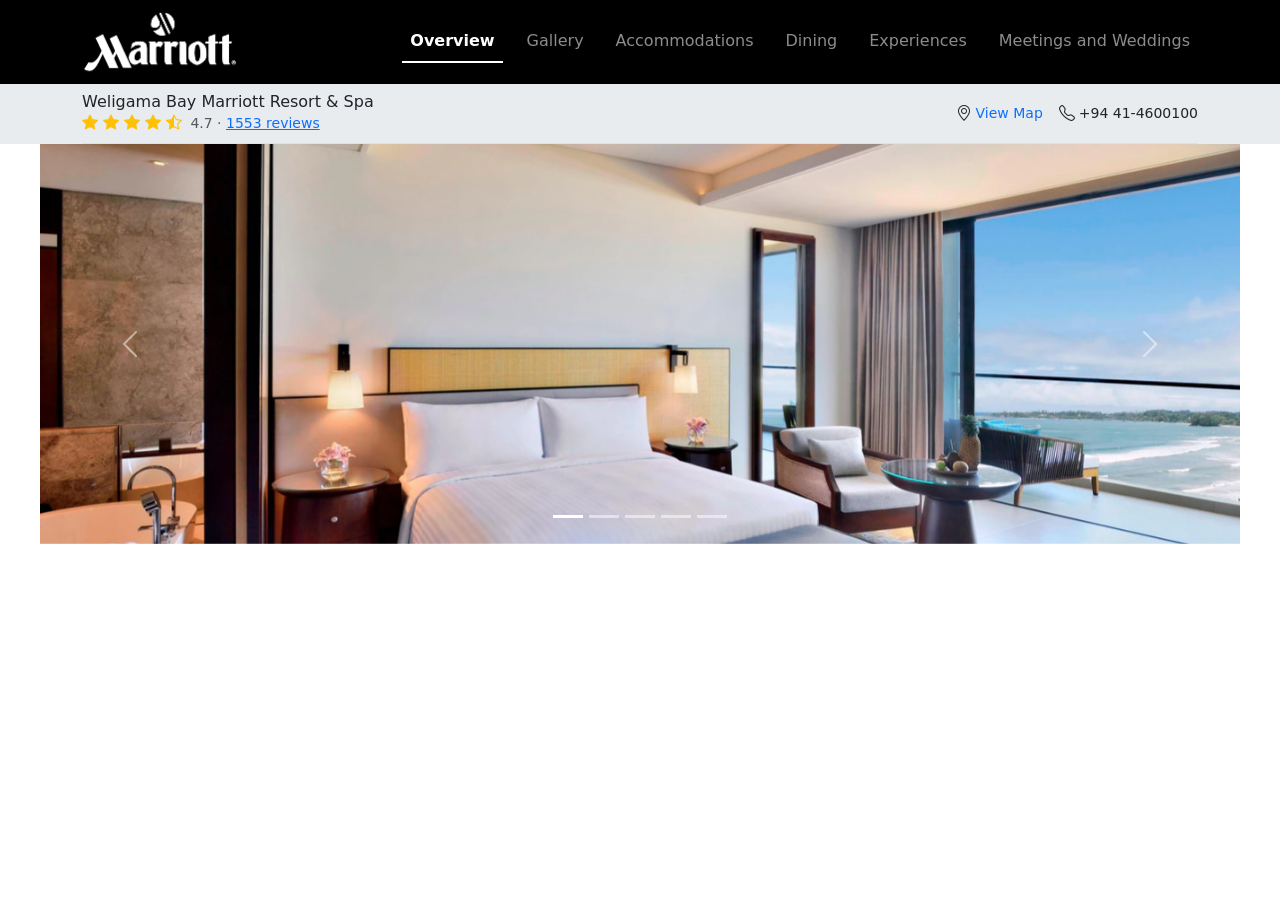
<file: website.html>
<!doctype html>
<html lang="en">
<head>
    <meta charset="utf-8">
    <meta name="viewport" content="width=device-width, initial-scale=1">
    <title>Marriott Hotel</title>
    <link href="https://cdn.jsdelivr.net/npm/bootstrap@5.3.7/dist/css/bootstrap.min.css" rel="stylesheet" integrity="sha384-LN+7fdVzj6u52u30Kp6M/trliBMCMKTyK833zpbD+pXdCLuTusPj697FH4R/5mcr" crossorigin="anonymous">
    <link href="https://cdn.jsdelivr.net/npm/bootstrap-icons/font/bootstrap-icons.css" rel="stylesheet">
</head>
<body>


<nav class="navbar navbar-expand-lg navbar-dark bg-black">
    <div class="container align-items-center">
        <!--Logo. *add link for href later -->
        <a class="navbar-brand" href="#" style="margin-top:-10px; margin-bottom:-12px;">
            <img src="/assets/images/marriottblackandwhite.png"
                 alt="Marriott header Logo"
                 style="height:80px; width:auto;">
        </a>

        <button class="navbar-toggler" type="button" data-bs-toggle="collapse" data-bs-target="#navbarNav"
                aria-controls="navbarNav" aria-expanded="false" aria-label="Toggle navigation">
            <span class="navbar-toggler-icon"></span>
        </button>

        <!-- header Navbar list here add kinks to href  -->
        <div class="collapse navbar-collapse justify-content-end" id="navbarNav">
            <ul class="navbar-nav nav-underline">
                <li class="nav-item">
                    <a class="nav-link active" aria-current="page" href="#">Overview</a>
                </li>
                <li class="nav-item">
                    <a class="nav-link" href="#">Gallery</a>
                </li>
                <li class="nav-item">
                    <a class="nav-link" href="#">Accommodations</a>
                </li>
                <li class="nav-item">
                    <a class="nav-link" href="#">Dining</a>
                </li>
                <li class="nav-item">
                    <a class="nav-link" href="#">Experiences</a>
                </li>
                <li class="nav-item">
                    <a class="nav-link" href="#">Meetings and Weddings</a>
                </li>
            </ul>
        </div>
    </div>
</nav>
<!--2nd head-->
<div class="bg-body-secondary" style="height:60px;">
    <div class="container h-100">
        <div class="d-flex justify-content-between align-items-center border-bottom h-100">
            <div class="d-flex flex-column justify-content-center">
                <h6 class="mb-0">Weligama Bay Marriott Resort & Spa</h6>
                <div class="d-flex align-items-center">
                    <div class="text-warning me-2">
                        <i class="bi bi-star-fill"></i>
                        <i class="bi bi-star-fill"></i>
                        <i class="bi bi-star-fill"></i>
                        <i class="bi bi-star-fill"></i>
                        <i class="bi bi-star-half"></i>
                    </div>


                    <span class="text-muted small">4.7 · <a  href="https://www.booking.com/reviews/lk/hotel/weligama-bay-marriott-resort-spa.en-gb.html?aid=356980&label=gog235jc-10CA0ohQFCIHdlbGlnYW1hLWJheS1tYXJyaW90dC1yZXNvcnQtc3BhSDNYA2iFAYgBAZgBM7gBGcgBDNgBA-gBAfgBAYgCAagCAbgCra-NxQbAAgHSAiQwNzRiYTRmYS1jMjQwLTRiNWMtYmYzNC0yOTM1YmYzMTVjYzfYAgHgAgE&sid=b87994874e1f38748481629750da792a&customer_type=total&hp_nav=0&keep_landing=1&order=featuredreviews&page=1&r_lang=en&rows=75&" target="_blank"> 1553 reviews </a></span>
                    </a>
                </div>
            </div>
            <div class="d-flex align-items-center gap-3">
                <div class="d-flex align-items-center">
                    <i class="bi bi-geo-alt me-1"></i>
                    <a href="https://www.google.com/maps/place/..." class="text-decoration-none small" target="_blank">View Map</a>
                </div>
                <div class="d-flex align-items-center">
                    <i class="bi bi-telephone me-1"></i>
                    <span class="small">+94 41-4600100</span>
                </div>
            </div>
        </div>
    </div>
</div>


<!------------------  Carousel slides    ------------------->
<div id="carouselExampleIndicators" class="carousel slide mx-auto" data-bs-ride="carousel" data-bs-interval="3000" style="max-width: 1200px; height: 400px;">
    <div class="carousel-indicators">
        <button type="button" data-bs-target="#carouselExampleIndicators" data-bs-slide-to="0" class="active" aria-current="true" aria-label="Slide 1"></button>
        <button type="button" data-bs-target="#carouselExampleIndicators" data-bs-slide-to="1" aria-label="Slide 2"></button>
        <button type="button" data-bs-target="#carouselExampleIndicators" data-bs-slide-to="2" aria-label="Slide 3"></button>
        <button type="button" data-bs-target="#carouselExampleIndicators" data-bs-slide-to="3" aria-label="Slide 4"></button>
        <button type="button" data-bs-target="#carouselExampleIndicators" data-bs-slide-to="4" aria-label="Slide 5"></button>
    </div>

    <div class="carousel-inner h-100">
        <div class="carousel-item active h-100">
            <img src="/assets/images/slide01.jpeg" class="d-block w-100 h-100" style="object-fit: cover;" alt="Slide 1">
        </div>
        <div class="carousel-item h-100">
            <img src="/assets/images/slide2.jpeg" class="d-block w-100 h-100" style="object-fit: cover;" alt="Slide 2">
        </div>
        <div class="carousel-item h-100">
            <img src="/assets/images/slide03.jpeg" class="d-block w-100 h-100" style="object-fit: cover;" alt="Slide 3">
        </div>
        <div class="carousel-item h-100">
            <img src="/assets/images/slide04.jpeg" class="d-block w-100 h-100" style="object-fit: cover;" alt="Slide 4">
        </div>
        <div class="carousel-item h-100">
            <img src="/assets/images/slide05.jpeg" class="d-block w-100 h-100" style="object-fit: cover;" alt="Slide 5">
        </div>
    </div>

    <button class="carousel-control-prev" type="button" data-bs-target="#carouselExampleIndicators" data-bs-slide="prev">
        <span class="carousel-control-prev-icon" aria-hidden="true"></span>
        <span class="visually-hidden">Previous</span>
    </button>
    <button class="carousel-control-next" type="button" data-bs-target="#carouselExampleIndicators" data-bs-slide="next">
        <span class="carousel-control-next-icon" aria-hidden="true"></span>
        <span class="visually-hidden">Next</span>
    </button>
</div>





<script src="https://cdn.jsdelivr.net/npm/bootstrap@5.3.7/dist/js/bootstrap.bundle.min.js" integrity="sha384-ndDqU0Gzau9qJ1lfW4pNLlhNTkCfHzAVBReH9diLvGRem5+R9g2FzA8ZGN954O5Q" crossorigin="anonymous"></script>

</body>
</html>
</file>
